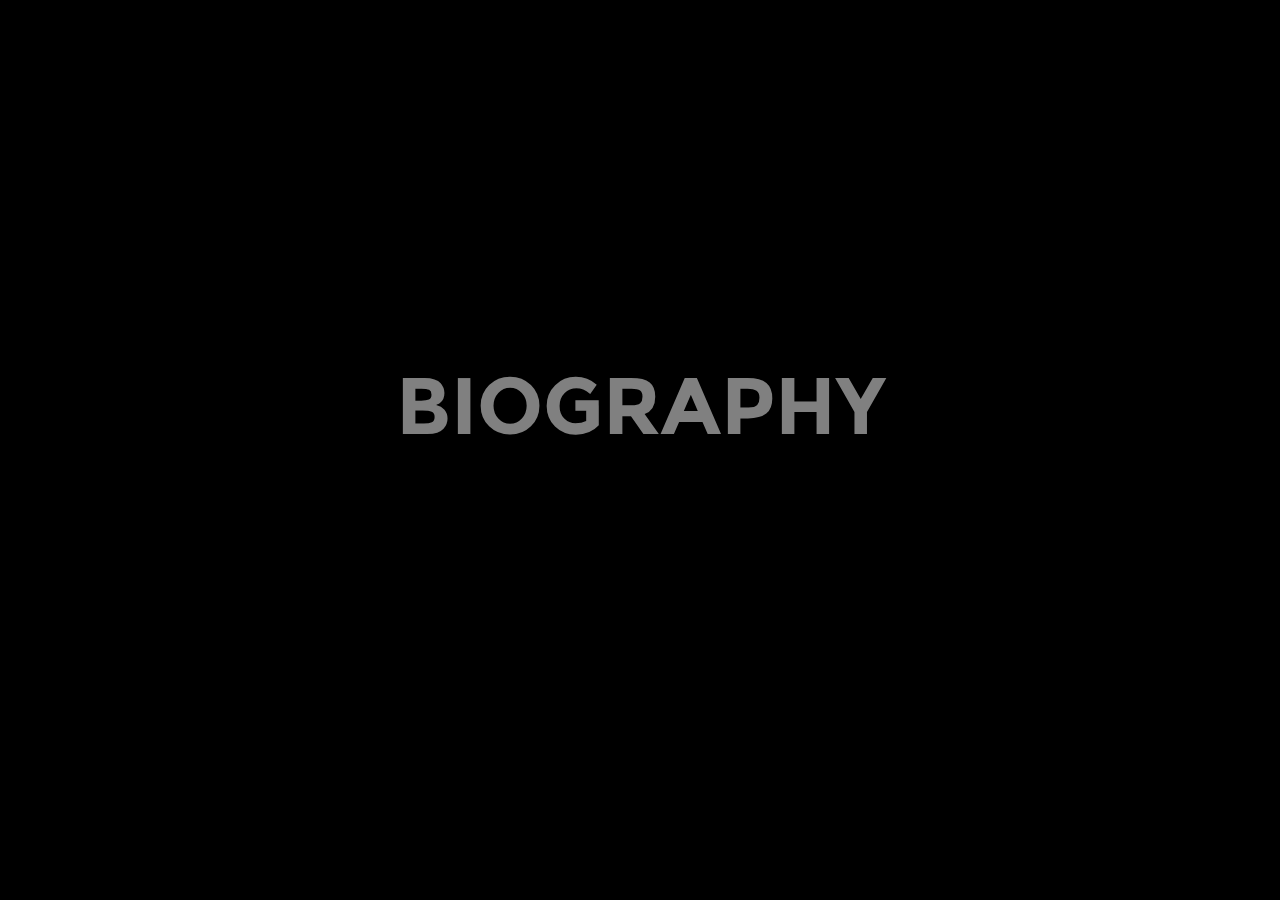
<file: home/biotransition.html>
<!DOCTYPE html>
<html lang="en">
<head>
    <meta charset="UTF-8">
    <meta name="viewport" content="width=device-width, initial-scale=1.0">
    <title>Bio</title>
    <style>
        * {
            margin: 0;
            padding: 0;
            box-sizing: border-box;
        }

        @font-face {
            font-family: 'Montreal-Regular';
            src: url('Montreal-Regular.woff') format('woff');
        }

        @font-face {
            font-family: 'Montreal-Bold';
            src: url('Montreal-Bold.woff') format('woff');
        }

        @font-face {
            font-family: 'Montreal-Italic';
            src: url('Montreal-Italic.woff') format('woff');
        }
        @font-face {
            font-family: 'Galgo-Medium';
            src: url('Galgo-Medium.woff') format('woff');
        }

        body {
            display: flex;
            align-items: center;
            justify-content: center;
            height: 90vh;
            background-color: black;
            font-family: 'Montreal-Bold';
            overflow: hidden;
            flex-direction: column;
            transition: height 1.5s ease-in-out, background-color 1.5s ease-in-out;
        }

        .transition-container {
            position: relative;
            height: 8rem;
            width: 100%;
            overflow: hidden;
            display: flex;
            align-items: center;
            justify-content: center;
        }

        .transition-text, .new-text {
            font-size: 5rem;
            font-weight: bold;
            color: gray;
            position: absolute;
            top: 50%;
            left: 50%;
            transform: translate(-50%, -50%);
            animation: fontChange 0.7s infinite alternate ease-in-out;
        } 

        .new-text {
            color: black;
            opacity: 0;
            top: 150%;
            transition: top 1.5s ease-in-out, opacity 1.5s ease-in-out;
        }

        @keyframes fontChange {
            0% { font-family: 'Montreal-Regular'; color: gray; }
            15%{ font-family: 'Courier New', Courier, monospace; color: darkgray; font-style: italic;}
            30%{ font-family: 'Franklin Gothic Medium', 'Arial Narrow', Arial, sans-serif;}
            45% { font-family: 'Montreal-Italic'; color: black; }
            60%{ font-family: Impact, Haettenschweiler, 'Arial Narrow Bold', sans-serif; color:gray}
            70%{ font-family: 'Times New Roman', Times, serif; color: gray;} 
            80%{font-family: 'Franklin Gothic Medium', 'Arial Narrow', Arial, sans-serif; color: black;}
            90%{font-family: 'Galgo-Medium';color: gray;}
            100% { font-family: 'Montreal-Bold'; color: darkgray; }
        }
    </style>
</head>
<body>
    <div class="transition-container">
        <div class="transition-text" id="text">BIOGRAPHY</div>
        <div class="new-text" id="newText">BIOGRAPHY</div>
    </div>
    
    <script>
        setTimeout(() => {
            document.body.style.height = "80vh";
            document.body.style.backgroundColor = "white";
            document.getElementById("text").style.transform = "translate(-50%, -150%)";
            document.getElementById("newText").style.top = "50%";
            document.getElementById("newText").style.opacity = "1";
        }, 1000); // Start animation after 1s

        setTimeout(() => {
            window.location.href = "../home/home.html"; // Change to your desired URL
        }, 2500); // Redirect after 2.5s
    </script>
</body>
</html>
</file>
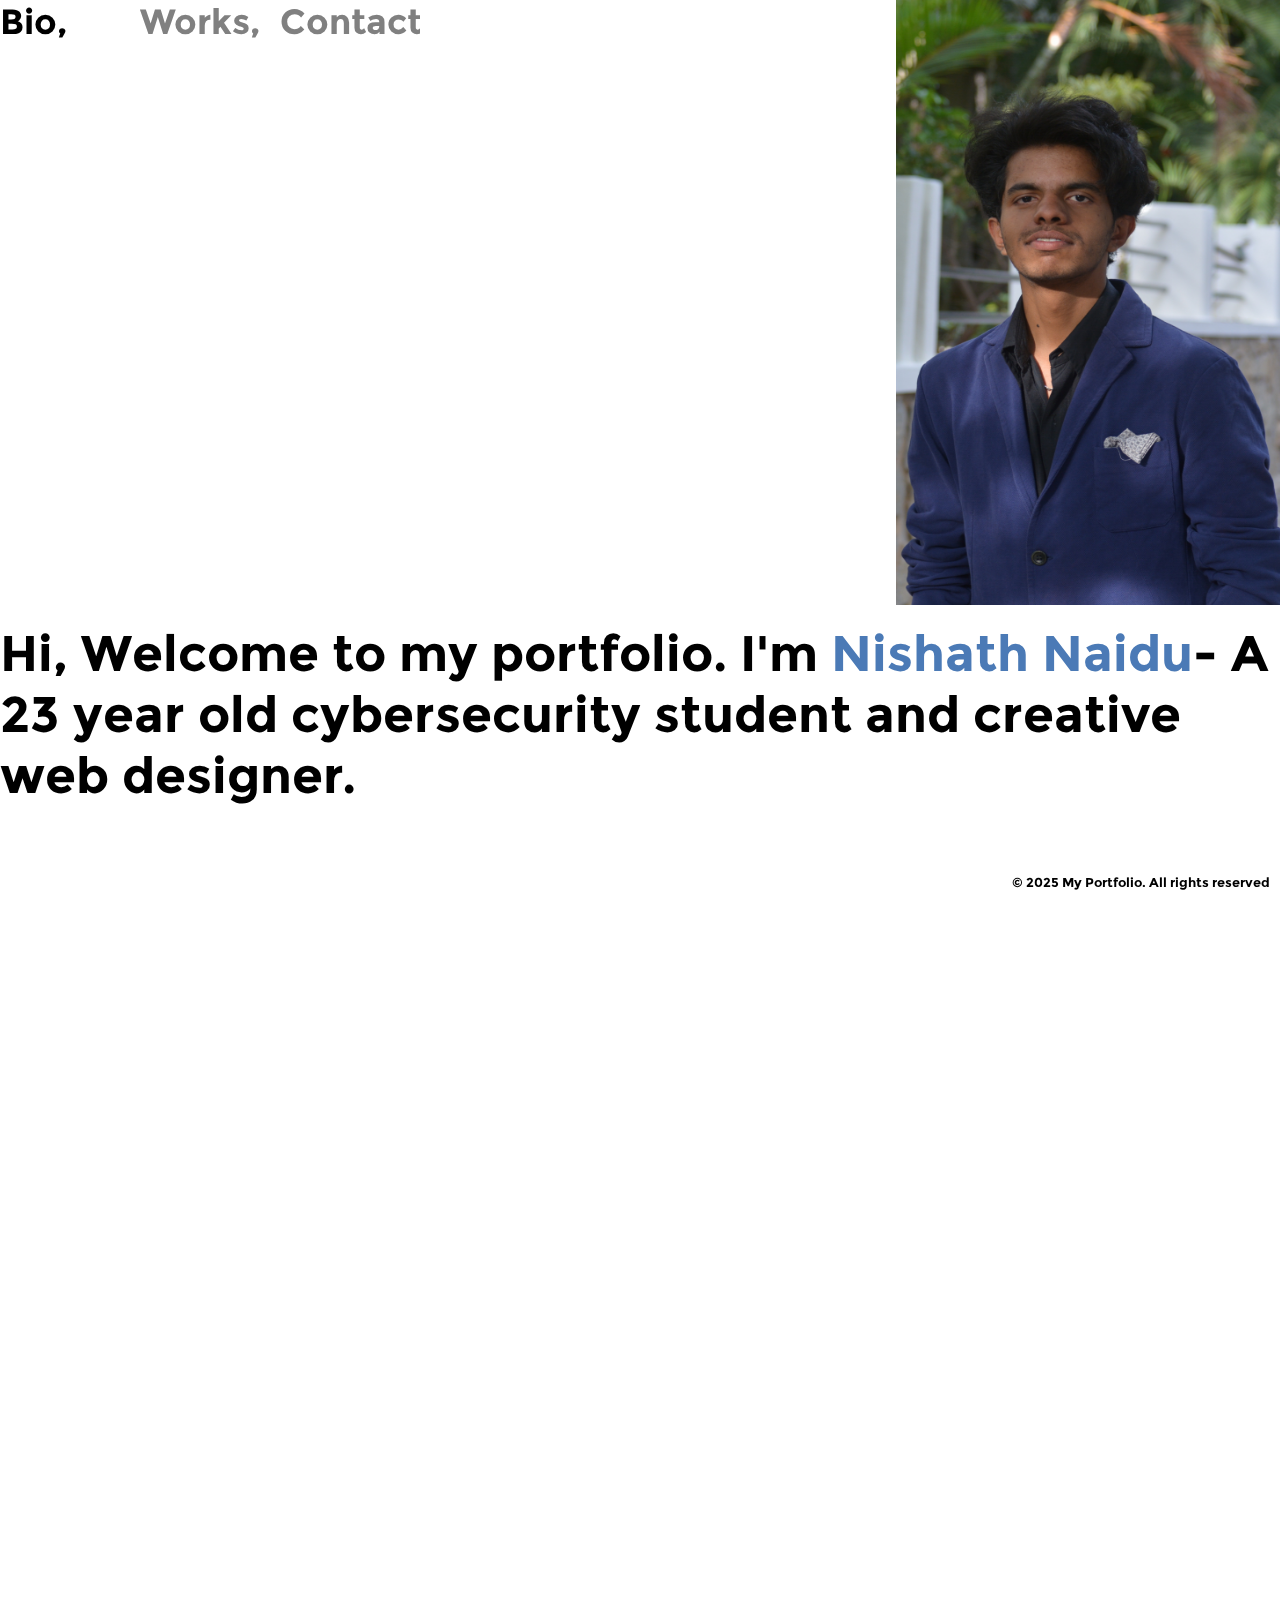
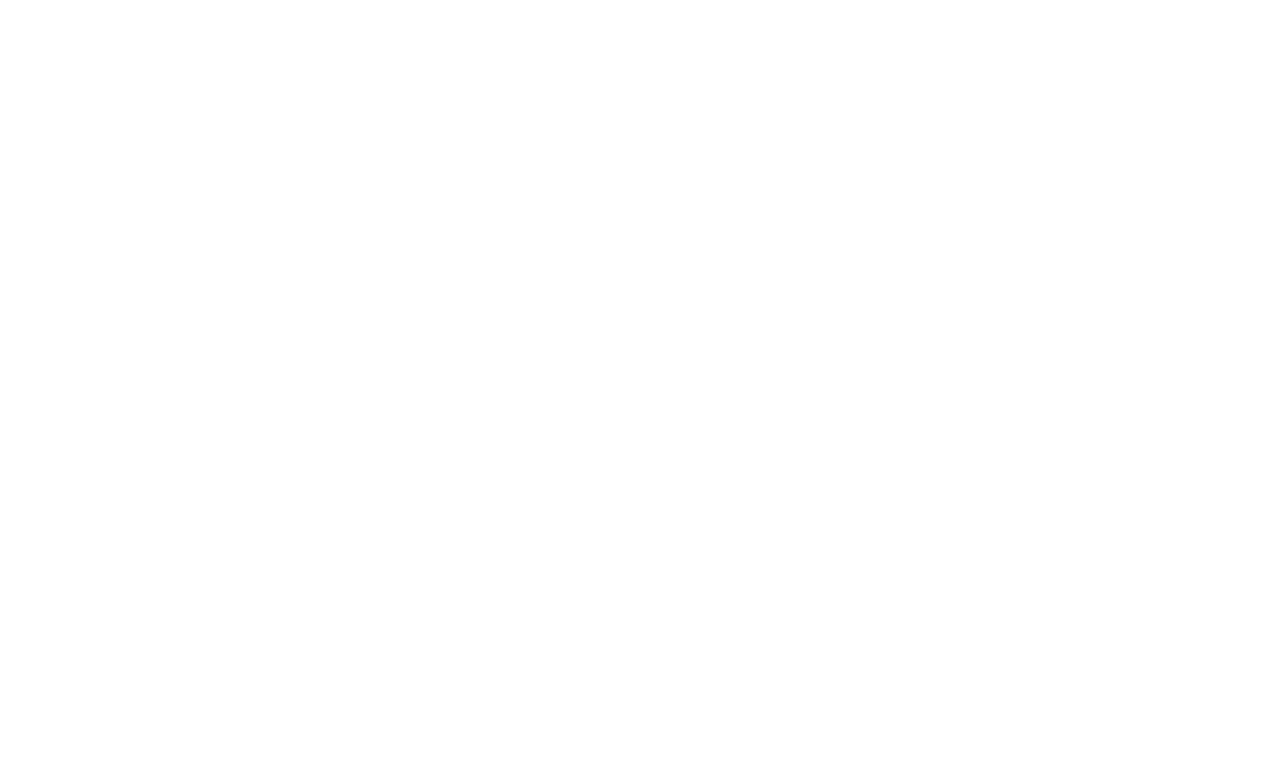
<file: home/home.html>
<!DOCTYPE html>
<html>
<head>
    <title>Home Page</title>
    <meta name="viewport" content="width=device-width, initial-scale=1.0">
    <meta http-equiv="refresh" >
    <style>
        @font-face {
            font-family: 'Montreal-Regular';
            src: url('Montreal-Regular.woff') format('woff');
        }

        @font-face {
            font-family: 'Montreal-Bold';
            src: url('Montreal-Bold.woff') format('woff');
        }

        body {
            margin: 0;
            padding: 0;
            background-color: white;
        }

        .name {
            color: rgb(75, 122, 182);
        }

        .hi {
            color: black;
            font-size: 50px;
            font-family: 'Montreal-Bold';
        }

        .s {
            color: black;
            bottom: 10px;
            right: 10px;
            position: fixed;
            font-family: 'Montreal-Bold';
        }

        .cont, .conti {
            color: black;
            font-family: 'Montreal-Regular';
            max-width: 800px;
            text-align: center;
        }

        .scroll-container {
            top: 0;
            left: 0;
            width: auto;
            height: 50px;
            overflow: hidden;
            position: fixed;
            display: flex;
            padding: 0;
            white-space: nowrap;
        }

        .word-box {
            width: 140px;
            height: 50px;
            overflow: hidden;
            position: relative;
            text-align: left;
            display: inline-block;
            cursor: pointer;
        }

        .text-wrapper {
            position: relative;
            transition: transform 0.5s ease-in-out;
        }

        .text1, .text2 {
            font-size: 35px;
            font-family: 'Montreal-Bold';
            white-space: nowrap;
            text-decoration: none;
        }

        .text1 {
            color: gray;
        }
        .text1 .h{
            color: black;
        }
        .text2 {
            color: black;
            opacity: 0;
            position: absolute;
            top: 100%;
            left: 0;
            width: 100%;
            transition: opacity 0.3s ease-in-out;
        }

        .word-box:hover .text-wrapper {
            transform: translateY(-100%);
        }

        .word-box:hover .text1 {
            opacity: 0;
        }

        .word-box:hover .text2 {
            opacity: 1;
        }

        .container {
            padding: 50px 0;
            display: flex;
            align-items: center;
            justify-content: center;
            font-size: 2rem;
            color: black;
            width: 100%;
            margin: 0;
        }
        .port + .container{
            margin-top: -70px;
        }

        .container + .container {
            margin-top: -20px;
        }
        .cont + .conti{
            margin-top: -90px;
        }
        .scroll-text {
            opacity: 0;
            transform: translateY(50px);
            transition: opacity 2.5s ease-out, transform 2.5s ease-out;
            display: inline-block;
            visibility: hidden;
        }

        .scroll-text.visible {
            opacity: 1;
            transform: translateY(0);
            visibility: visible;
        }

        .port {
            width: 400px;
            height: 605px;
            top: 0;
            left : 70%;
            align-items: right;
            position: relative;
        }
    </style>
        <script defer>
        document.addEventListener("DOMContentLoaded", function () {
            const texts = document.querySelectorAll(".scroll-text");
            texts.forEach(text => {
                text.style.visibility = "hidden";
            });
            const observer = new IntersectionObserver(entries => {
                entries.forEach(entry => {
                    if (entry.isIntersecting) {
                        entry.target.style.visibility = "visible";
                        entry.target.classList.add("visible");
                    }
                });
            }, { threshold: 0.2 });
            texts.forEach(text => {
                observer.observe(text);
            });
        });
    </script>
</head>
<body>
    <div class="scroll-container">
        <div class="word-box"><div class="text-wrapper"><a class="text1" color="black" href="#"><span class="h"> Bio, </span></a><a class="text2" href="#">Bio,</a></div></div>
        <div class="word-box"><div class="text-wrapper"><a class="text1" href="../work/worktransition.html">Works,</a><a class="text2" href="../work/worktransition.html" >Works,</a></div></div>
        <div class="word-box"><div class="text-wrapper"><a class="text1" href="mailto:nishanthnaidu268@gmail.com">Contacts</a><a class="text2" href="mailto:nishanthnaidu268@gmail.com">Contacts</a></div></div>
    </div>
    
    <img class="port" src="IMG_20231209_150854.jpg">
    <div class="container"><div class="scroll-text"><h1 class="hi">Hi, Welcome to my portfolio. I'm <span class="name">Nishath Naidu</span>- A 23 year old cybersecurity student and creative web designer.</h1></div></div>
    <div class="container"><div class="scroll-text"><h2 class="cont">About Me</h2></div></div>
    <div class="container"><div class="scroll-text"><p class="conti">Hello, I'm <span class="name">Nishanth</span> and I'm currently pursuing my master's degree at Amity University of Bengaluru in cybersecurity. I hold a bachelor's degree in Electronics, Mathematics, and Computer Science. I have completed my Pre-University Education in Physics, Chemistry, Mathematics, and Biology.</p></div></div>
    <div class="container"><div class="scroll-text"><h2 class="cont">Technologies</h2></div></div>
    <div class="container"><div class="scroll-text"><p class="conti">BurpSuite, JavaScript, Java, C Programming, Python</p></div></div>
    <div class="container"><div class="scroll-text"><h2 class="cont">Contact</h2></div></div>
    <div class="container"><div class="scroll-text"><p class="conti">nishanthnaidu268@gmail.com</p></div></div>
    <sub class="s">&copy; 2025 My Portfolio. All rights reserved</sub>
</body>
</html>
</file>
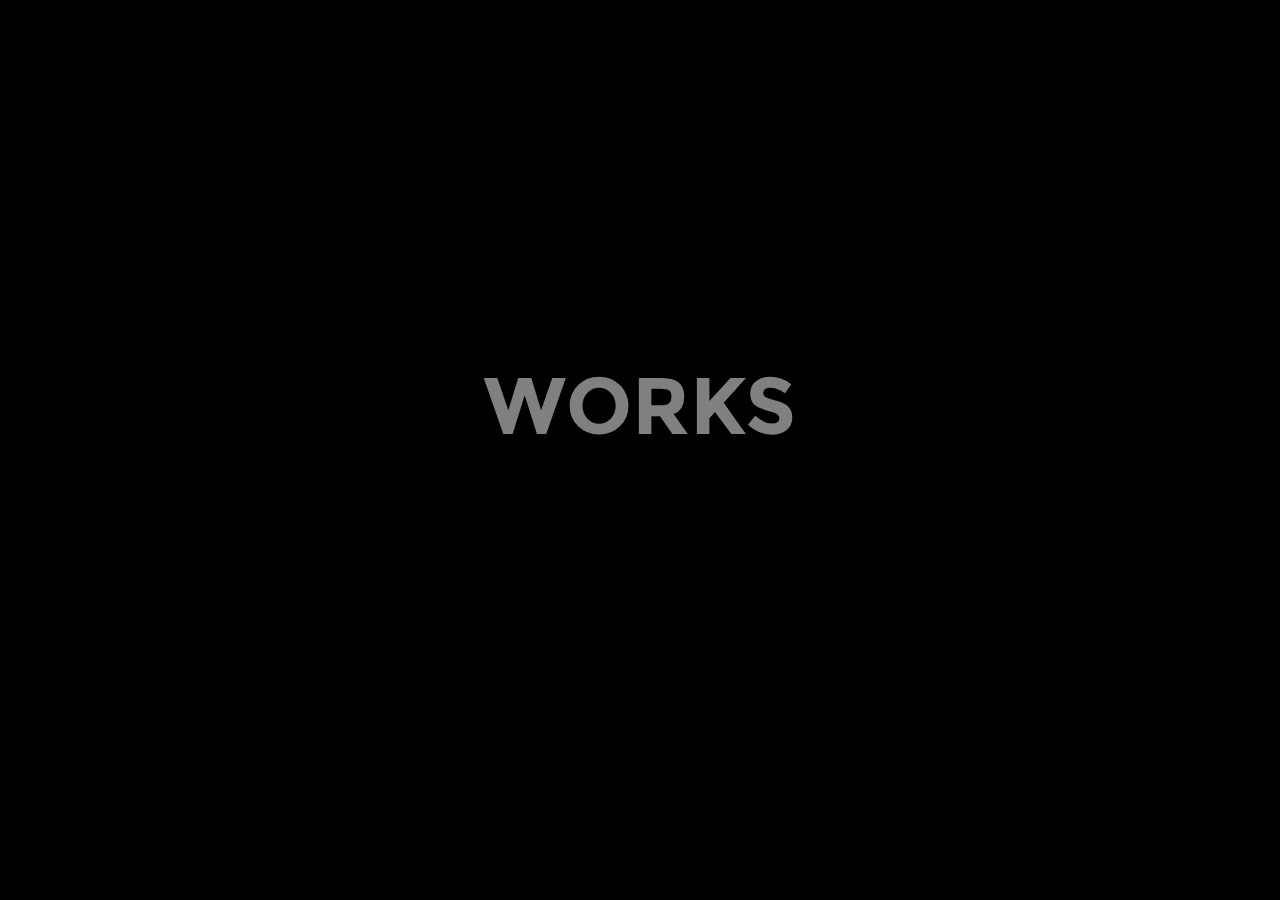
<file: work/worktransition.html>
<!DOCTYPE html>
<html lang="en">
<head>
    <meta charset="UTF-8">
    <meta name="viewport" content="width=device-width, initial-scale=1.0">
    <title>Works</title>
    <style>
        * {
            margin: 0;
            padding: 0;
            box-sizing: border-box;
        }

        @font-face {
            font-family: 'Montreal-Regular';
            src: url('/work/Montreal-Regular.woff') format('woff');
        }

        @font-face {
            font-family: 'Montreal-Bold';
            src: url('/work/Montreal-Bold.woff') format('woff');
        }

        @font-face {
            font-family: 'Montreal-Italic';
            src: url('/work/Montreal-Italic.woff') format('woff');
        }
        @font-face {
            font-family: 'Galgo-Medium';
            src: url('Galgo-Medium.woff') format('woff');
        }
        @font-face {
            font-family: 'Montreal-Italic';
            src: url('Montreal-Italic.woff') format('woff');
        }
        

        body {
            display: flex;
            align-items: center;
            justify-content: center;
            height: 90vh;
            background-color: black;
            font-family: 'Montreal-Bold';
            overflow: hidden;
            flex-direction: column;
            transition: height 1.5s ease-in-out, background-color 1.5s ease-in-out;
        }

        .transition-container {
            position: relative;
            height: 8rem;
            width: 100%;
            overflow: hidden;
            display: flex;
            align-items: center;
            justify-content: center;
        }

        .transition-text, .new-text {
            font-size: 5rem;
            font-weight: bold;
            color: gray;
            position: absolute;
            top: 50%;
            left: 50%;
            transform: translate(-50%, -50%);
            animation: fontChange 0.7s infinite alternate ease-in-out;
        } 

        .new-text {
            color: black;
            opacity: 0;
            top: 150%;
            transition: top 1.5s ease-in-out, opacity 1.5s ease-in-out;
        }

        @keyframes fontChange {
            0% { font-family: 'Montreal-Regular'; color: gray; }
            30%{ font-family: 'Courier New', Courier, monospace; color: darkgray; font-style: italic;}
            40%{ font-family: 'Franklin Gothic Medium', 'Arial Narrow', Arial, sans-serif;}
            50% { font-family: 'Montreal-Italic'; color: black; }
            60%{ font-family: Impact, Haettenschweiler, 'Arial Narrow Bold', sans-serif; color:gray}
            70%{ font-family: 'Times New Roman', Times, serif; color: gray;} 
            80%{font-family: 'Franklin Gothic Medium', 'Arial Narrow', Arial, sans-serif; color: black;}
            90%{font-family: 'Galgo-Medium';color: gray;}
            100% { font-family: 'Montreal-Bold'; color: darkgray; }
        }
    </style>
</head>
<body>
    <div class="transition-container">
        <div class="transition-text" id="text">WORKS</div>
        <div class="new-text" id="newText">WORKS</div>
    </div>
    
    <script>
        setTimeout(() => {
            document.body.style.height = "80vh";
            document.body.style.backgroundColor = "white";
            document.getElementById("text").style.transform = "translate(-50%, -150%)";
            document.getElementById("newText").style.top = "50%";
            document.getElementById("newText").style.opacity = "1";
        }, 1000); // Start animation after 1s

        setTimeout(() => {
            window.location.href = "../work/work.html"; // Change to your desired URL
        }, 2500); // Redirect after 2.5s
    </script>
</body>
</html>
</file>
